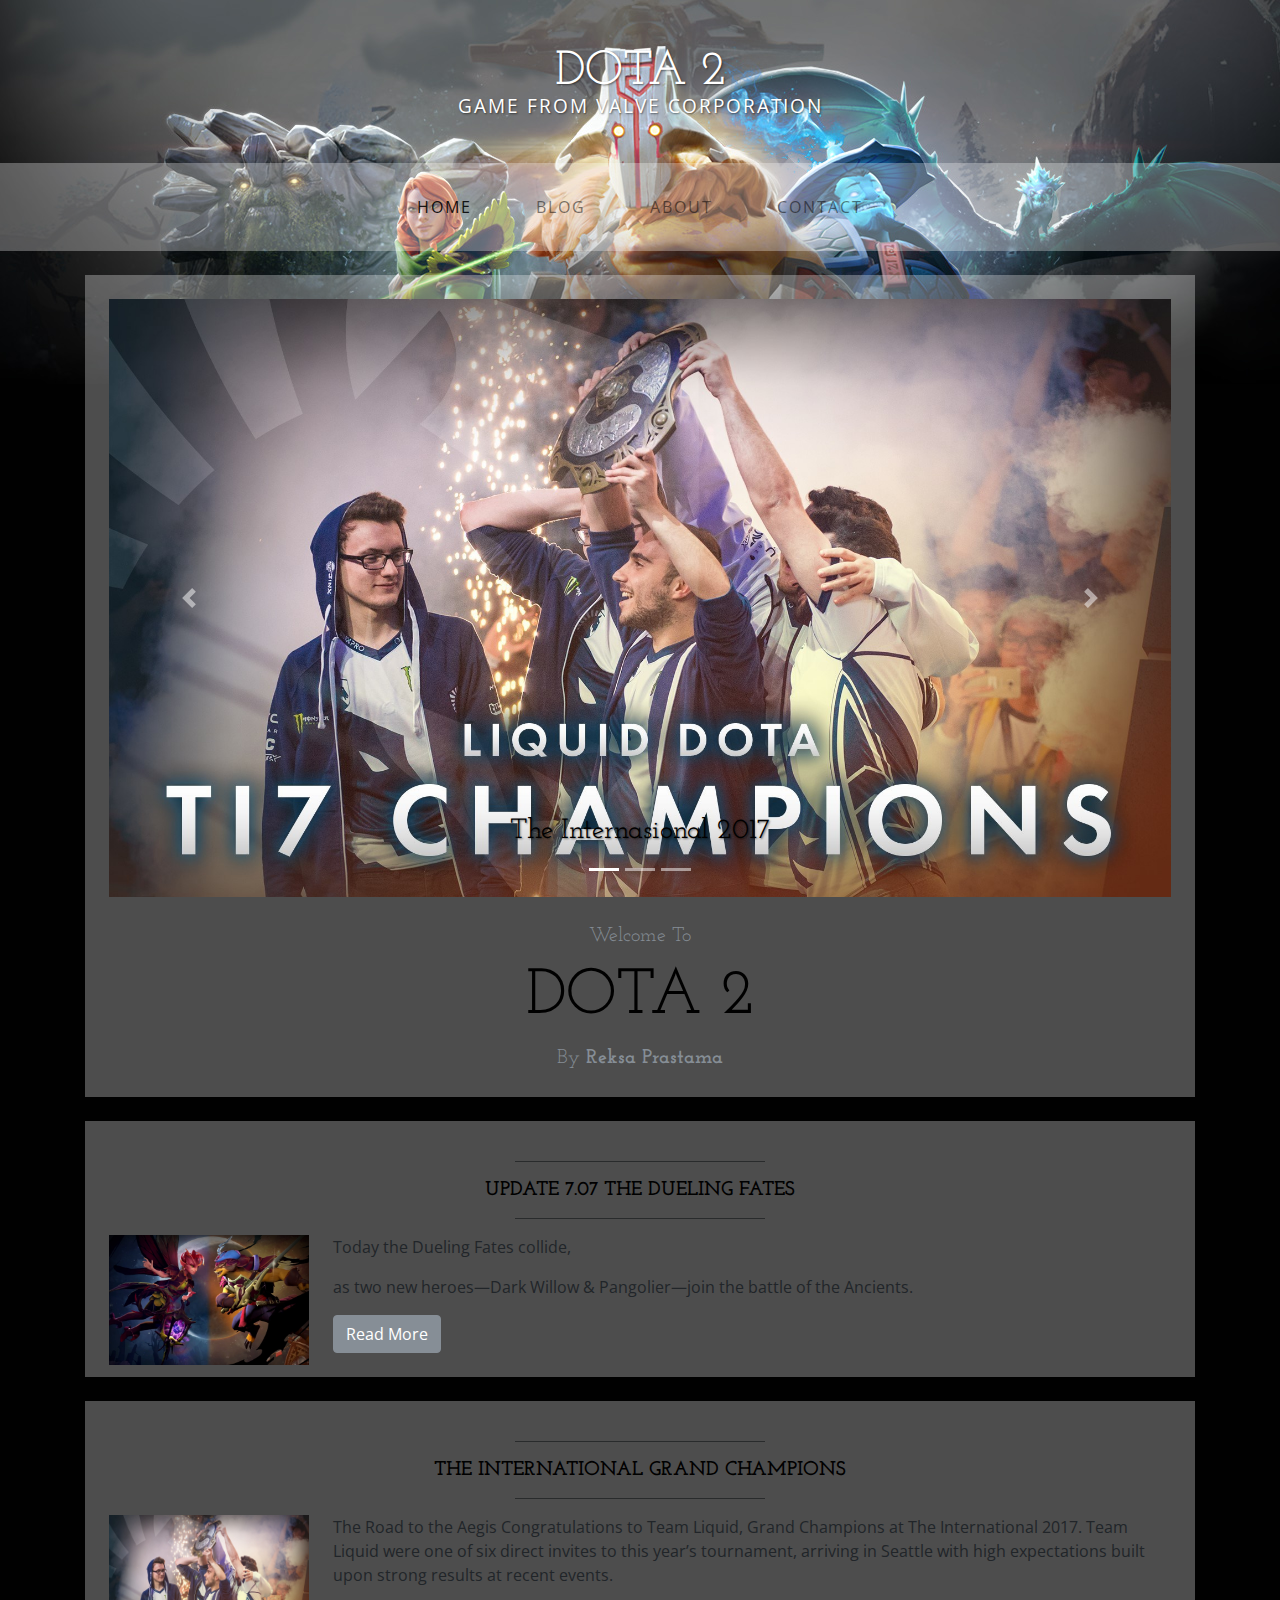
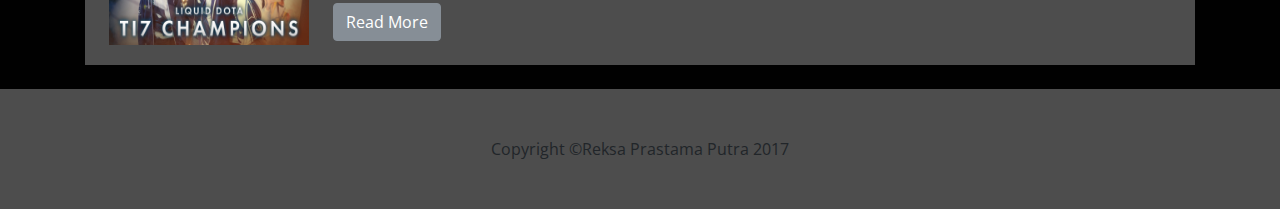
<file: dota2online/index.html>
<!DOCTYPE html>
<html lang="en">

  <head>

    <meta charset="utf-8">
    <meta name="viewport" content="width=device-width, initial-scale=1, shrink-to-fit=no">
    <meta name="description" content="">
    <meta name="author" content="">

    <title>DOTA 2</title>

    <!-- Bootstrap core CSS -->
    <link href="vendor/bootstrap/css/bootstrap.min.css" rel="stylesheet">

    <!-- Custom fonts for this template -->
    <link href="https://fonts.googleapis.com/css?family=Open+Sans:300italic,400italic,600italic,700italic,800italic,400,300,600,700,800" rel="stylesheet" type="text/css">
    <link href="https://fonts.googleapis.com/css?family=Josefin+Slab:100,300,400,600,700,100italic,300italic,400italic,600italic,700italic" rel="stylesheet" type="text/css">

    <!-- Custom styles for this template -->
    <link href="css/business-casual.css" rel="stylesheet">

  </head>

  <body>

    <div class="tagline-upper text-center text-heading text-shadow text-white mt-5 d-none d-lg-block">DOTA 2</div>
    <div class="tagline-lower text-center text-expanded text-shadow text-uppercase text-white mb-5 d-none d-lg-block">Game from Valve Corporation</div>

    <!-- Navigation -->
    <nav class="navbar navbar-expand-lg navbar-light bg-faded py-lg-4">
      <div class="container">
        <a class="navbar-brand text-uppercase text-expanded font-weight-bold d-lg-none" href="#">Home</a>
        <button class="navbar-toggler" type="button" data-toggle="collapse" data-target="#navbarResponsive" aria-controls="navbarResponsive" aria-expanded="false" aria-label="Toggle navigation">
          <span class="navbar-toggler-icon"></span>
        </button>
        <div class="collapse navbar-collapse" id="navbarResponsive">
          <ul class="navbar-nav mx-auto">
            <li class="nav-item active px-lg-4">
              <a class="nav-link text-uppercase text-expanded" href="index.html">Home
                <span class="sr-only">(current)</span>
              </a>
            </li>
            <li class="nav-item px-lg-4">
              <a class="nav-link text-uppercase text-expanded" href="blog.html">Blog</a>
            </li>
            <li class="nav-item px-lg-4">
              <a class="nav-link text-uppercase text-expanded" href="about.html">About</a>
            </li>
            <li class="nav-item px-lg-4">
              <a class="nav-link text-uppercase text-expanded" href="contact.html">Contact</a>
            </li>
          </ul>
        </div>
      </div>
    </nav>

    <div class="container">

      <div class="bg-faded p-4 my-4">
        <!-- Image Carousel -->
        <div id="carouselExampleIndicators" class="carousel slide" data-ride="carousel">
          <ol class="carousel-indicators">
            <li data-target="#carouselExampleIndicators" data-slide-to="0" class="active"></li>
            <li data-target="#carouselExampleIndicators" data-slide-to="1"></li>
            <li data-target="#carouselExampleIndicators" data-slide-to="2"></li>
          </ol>
          <div class="carousel-inner" role="listbox">
            <div class="carousel-item active">
              <img class="d-block img-fluid w-100" src="img/Team Liquid.jpg" alt="">
              <div class="carousel-caption d-none d-md-block">
                <h3 class="text-shadow">The Internasional 2017</h3>
              </div>
            </div>
            <div class="carousel-item">
              <img class="d-block img-fluid w-100" src="img/7.png" alt="">
              <div class="carousel-caption d-none d-md-block">
                <h3 class="text-shadow">Update 7.07</h3>
                <p class="text-shadow">The Dueling Fates</p>
              </div>
            </div>
            <div class="carousel-item">
              <img class="d-block img-fluid w-100" src="img/dota.jpg" alt="">
              <div class="carousel-caption d-none d-md-block">
                <h3 class="text-shadow"></h3>
              </div>
            </div>
          </div>
          <a class="carousel-control-prev" href="#carouselExampleIndicators" role="button" data-slide="prev">
            <span class="carousel-control-prev-icon" aria-hidden="true"></span>
            <span class="sr-only">Previous</span>
          </a>
          <a class="carousel-control-next" href="#carouselExampleIndicators" role="button" data-slide="next">
            <span class="carousel-control-next-icon" aria-hidden="true"></span>
            <span class="sr-only">Next</span>
          </a>
        </div>
        <!-- Welcome Message -->
        <div class="text-center mt-4">
          <div class="text-heading text-muted text-lg">Welcome To</div>
          <h1 class="my-2">DOTA 2</h1>
          <div class="text-heading text-muted text-lg">By
            <strong>Reksa Prastama</strong>
          </div>
        </div>
      </div>

	<div class="bg-faded p-4 my-4">
        <hr class="divider">
        <h2 class="text-center text-lg text-uppercase my-0">
          <strong>UPDATE 7.07 The Dueling Fates</strong>
        </h2>
        <hr class="divider">
        <img class="img-fluid float-left mr-4 d-none d-lg-block" src="img/7.png" style="width: 200px; height : 130px;" >
        <p>Today the Dueling Fates collide,</p>
		<p> as two new heroes—Dark Willow & Pangolier—join the battle of the Ancients.</p>
		<a href="blog.html" class="btn btn-secondary">Read More</a>
     </div>
		
      <div class="bg-faded p-4 my-4">
        <hr class="divider">
        <h2 class="text-center text-lg text-uppercase my-0">
          <strong>The International Grand Champions</strong>
        </h2>
        <hr class="divider">
        <img class="img-fluid float-left mr-4 d-none d-lg-block" src="img/Team Liquid.jpg" style="width: 200px; height : 130px;" >
        <p>The Road to the Aegis Congratulations to Team Liquid, Grand Champions at The International 2017. Team Liquid were one of six direct invites to this year’s tournament, arriving in Seattle with high expectations built upon strong results at recent events.</p>
		<a href="blog.html" class="btn btn-secondary">Read More</a>
      </div>

    </div>
    <!-- /.container -->

    <footer class="bg-faded text-center py-5">
      <div class="container">
        <p class="m-0">Copyright &copy;Reksa Prastama Putra 2017</p>
      </div>
    </footer>

    <!-- Bootstrap core JavaScript -->
    <script src="vendor/jquery/jquery.min.js"></script>
    <script src="vendor/bootstrap/js/bootstrap.bundle.min.js"></script>

  </body>

</html>
</file>
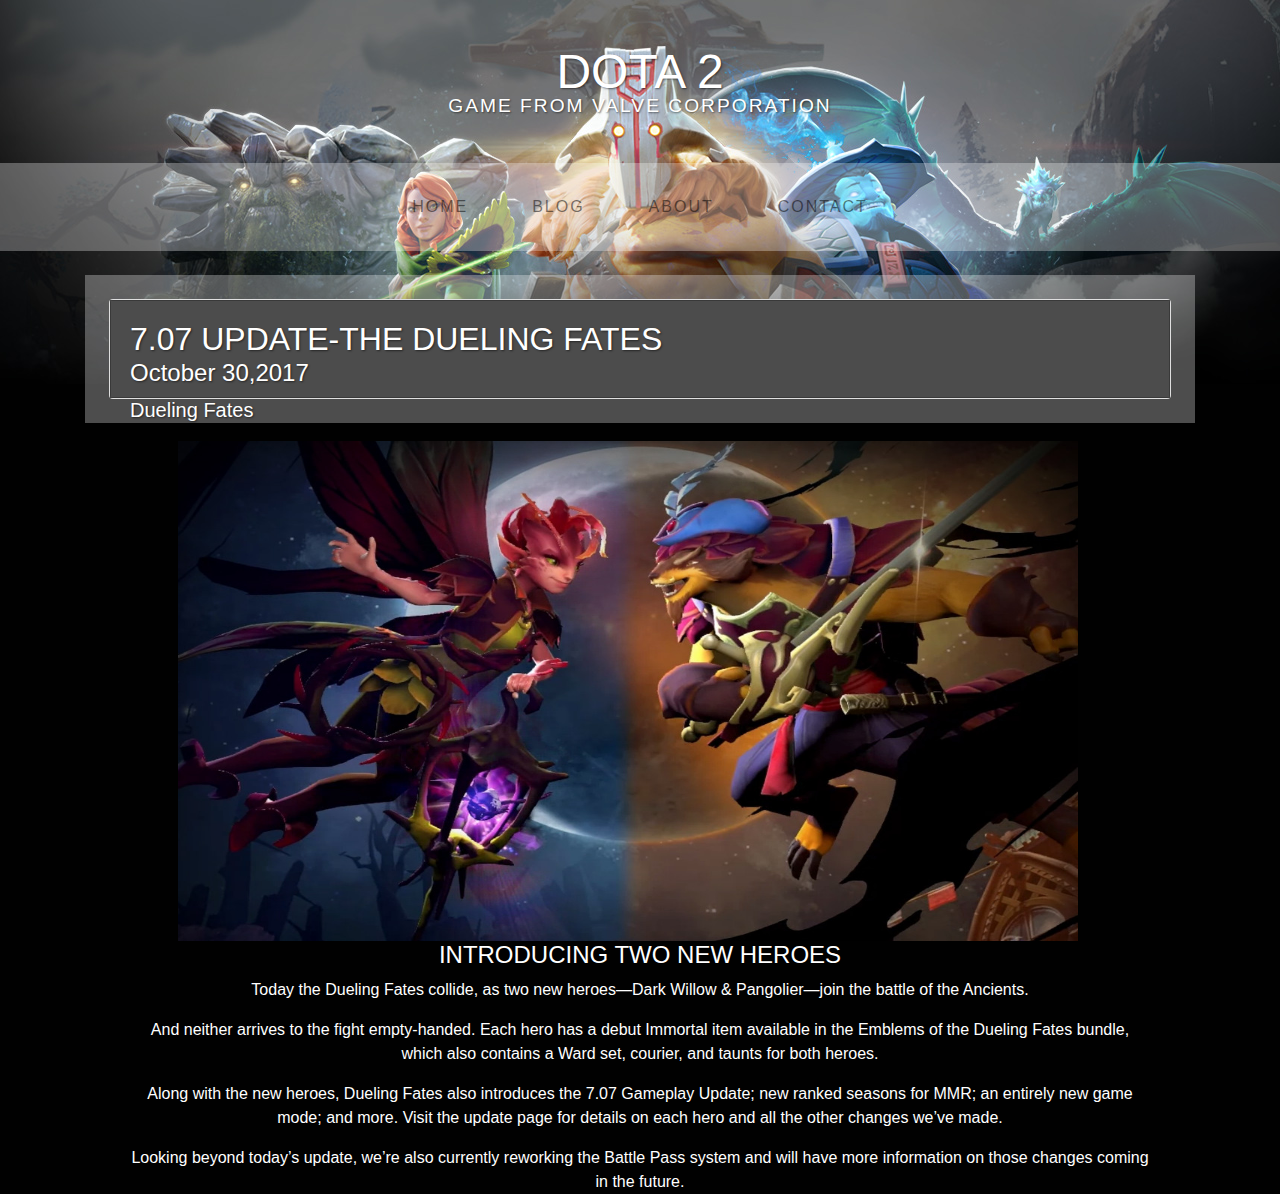
<file: dota2online/7.html>
<!DOCTYPE html>
<html lang="en">

  <head>

    <meta charset="utf-8">
    <meta name="viewport" content="width=device-width, initial-scale=1, shrink-to-fit=no">
    <meta name="description" content="">
    <meta name="author" content="">

    <title>DOTA 2</title>

    <!-- Bootstrap core CSS -->
    <link href="vendor/bootstrap/css/bootstrap.min.css" rel="stylesheet">

    <!-- Custom styles for this template -->
    <link href="css/business-casual.css" rel="stylesheet">

  </head>
  <body>

    <div class="tagline-upper text-center text-heading text-shadow text-white mt-5 d-none d-lg-block">DOTA 2</div>
    <div class="tagline-lower text-center text-expanded text-shadow text-uppercase text-white mb-5 d-none d-lg-block">Game from Valve Corporation</div>

    <!-- Navigation -->
    <nav class="navbar navbar-expand-lg navbar-light bg-faded py-lg-4">
      <div class="container">
        <a class="navbar-brand text-uppercase text-expanded font-weight-bold d-lg-none" href="#">Start Bootstrap</a>
        <button class="navbar-toggler" type="button" data-toggle="collapse" data-target="#navbarResponsive" aria-controls="navbarResponsive" aria-expanded="false" aria-label="Toggle navigation">
          <span class="navbar-toggler-icon"></span>
        </button>
        <div class="collapse navbar-collapse" id="navbarResponsive">
          <ul class="navbar-nav mx-auto">
            <li class="nav-item px-lg-4">
              <a class="nav-link text-uppercase text-expanded" href="index.html">Home
                <span class="sr-only">(current)</span>
              </a>
            </li>
            <li class="nav-item px-lg-4">
              <a class="nav-link text-uppercase text-expanded" href="blog.html">Blog</a>
            </li>
            <li class="nav-item px-lg-4">
              <a class="nav-link text-uppercase text-expanded" href="about.html">About</a>
            </li>
            <li class="nav-item px-lg-4">
              <a class="nav-link text-uppercase text-expanded" href="contact.html">Contact</a>
            </li>
          </ul>
        </div>
      </div>
    </nav>

  
  <div class="container">

      <div class="bg-faded p-4 my-4">
        <div class="card card-inverse">
          <img class="card-img img-fluid w-100" style="width: 500px; height : 98px;">
          <div class="card-img-overlay bg-overlay">
            <h2 class="card-title text-shadow text-white text-uppercase mb-0">7.07 Update-The Dueling Fates</h2>
            <h4 class="text-shadow text-white">October 30,2017</h4>
            <p class="lead card-text text-shadow text-white w-50 d-none d-lg-block">Dueling Fates</p>
			<center><img class="img-fluid float-center mr-4 d-none d-lg-block" src="img/7.png" style="width: 900px; height : 500px;" >
			<center><h4 class="text-white">INTRODUCING TWO NEW HEROES</h4>
			<p class="text-white">Today the Dueling Fates collide, as two new heroes—Dark Willow & Pangolier—join the battle of the Ancients.</p>
			<p class="text-white">And neither arrives to the fight empty-handed. Each hero has a debut Immortal item available in the Emblems of the Dueling Fates bundle, which also contains a Ward set, courier, and taunts for both heroes.</p>
			<p class="text-white">Along with the new heroes, Dueling Fates also introduces the 7.07 Gameplay Update; new ranked seasons for MMR; an entirely new game mode; and more. Visit the update page for details on each hero and all the other changes we’ve made.</p>
			<p class="text-white">Looking beyond today’s update, we’re also currently reworking the Battle Pass system and will have more information on those changes coming in the future.</p>
			</h2>
          </div>
        </div>
      </div>
</file>
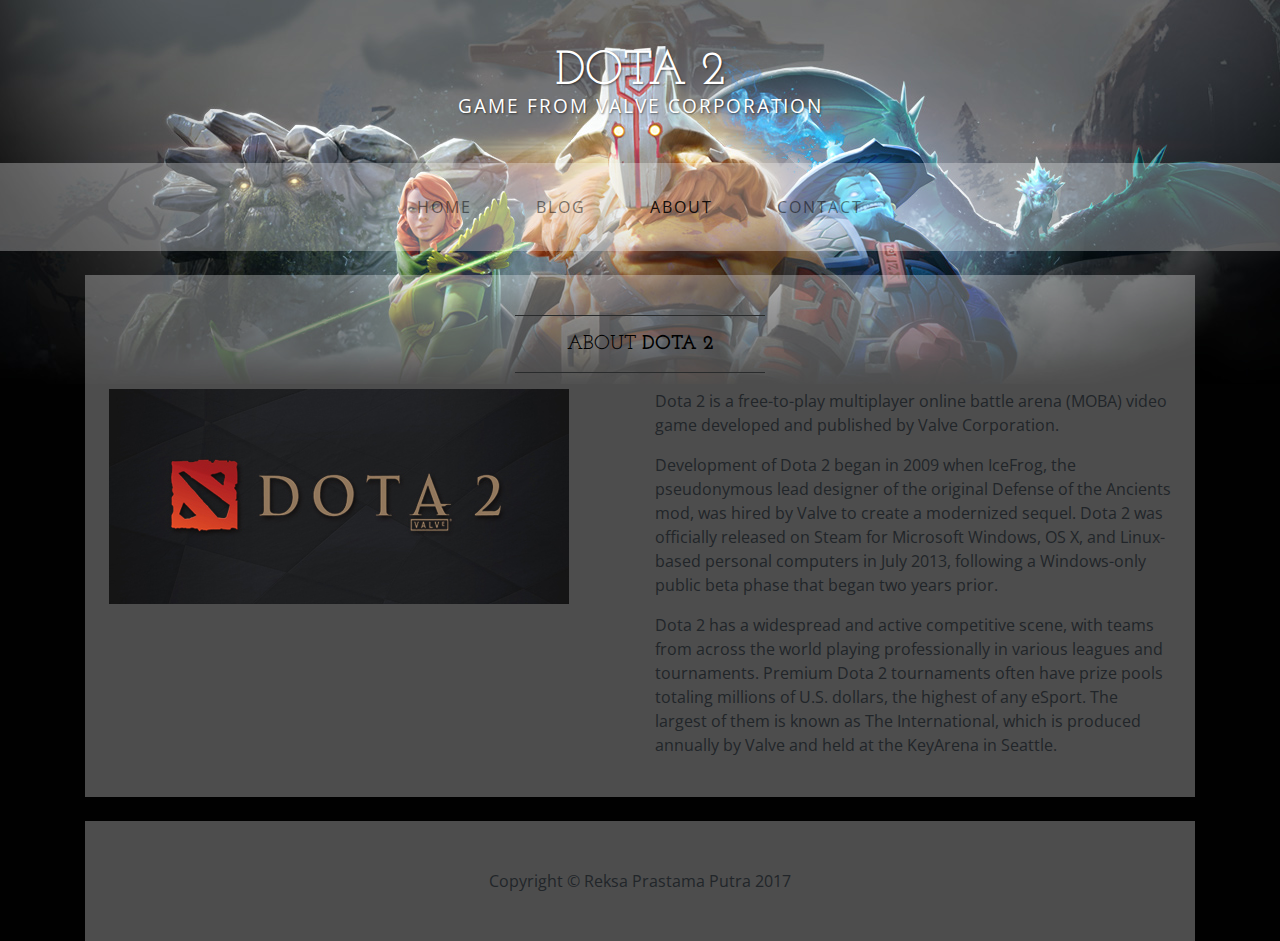
<file: dota2online/about.html>
<!DOCTYPE html>
<html lang="en">

  <head>

    <meta charset="utf-8">
    <meta name="viewport" content="width=device-width, initial-scale=1, shrink-to-fit=no">
    <meta name="description" content="">
    <meta name="author" content="">

    <title>DOTA 2</title>

    <!-- Bootstrap core CSS -->
    <link href="vendor/bootstrap/css/bootstrap.min.css" rel="stylesheet">

    <!-- Custom fonts for this template -->
    <link href="https://fonts.googleapis.com/css?family=Open+Sans:300italic,400italic,600italic,700italic,800italic,400,300,600,700,800" rel="stylesheet" type="text/css">
    <link href="https://fonts.googleapis.com/css?family=Josefin+Slab:100,300,400,600,700,100italic,300italic,400italic,600italic,700italic" rel="stylesheet" type="text/css">

    <!-- Custom styles for this template -->
    <link href="css/business-casual.css" rel="stylesheet">

  </head>

  <body>

    <div class="tagline-upper text-center text-heading text-shadow text-white mt-5 d-none d-lg-block">DOTA 2</div>
    <div class="tagline-lower text-center text-expanded text-shadow text-uppercase text-white mb-5 d-none d-lg-block">Game from Valve Corporation</div>

    <!-- Navigation -->
    <nav class="navbar navbar-expand-lg navbar-light bg-faded py-lg-4">
      <div class="container">
        <a class="navbar-brand text-uppercase text-expanded font-weight-bold d-lg-none" href="#">Start Bootstrap</a>
        <button class="navbar-toggler" type="button" data-toggle="collapse" data-target="#navbarResponsive" aria-controls="navbarResponsive" aria-expanded="false" aria-label="Toggle navigation">
          <span class="navbar-toggler-icon"></span>
        </button>
        <div class="collapse navbar-collapse" id="navbarResponsive">
          <ul class="navbar-nav mx-auto">
            <li class="nav-item px-lg-4">
              <a class="nav-link text-uppercase text-expanded" href="index.html">Home
                <span class="sr-only">(current)</span>
              </a>
            </li>
            <li class="nav-item px-lg-4">
              <a class="nav-link text-uppercase text-expanded" href="blog.html">Blog</a>
            </li>
            <li class="nav-item active px-lg-4">
              <a class="nav-link text-uppercase text-expanded" href="about.html">About</a>
            </li>
            <li class="nav-item px-lg-4">
              <a class="nav-link text-uppercase text-expanded" href="contact.html">Contact</a>
            </li>
          </ul>
        </div>
      </div>
    </nav>

    <div class="container">

      <div class="bg-faded p-4 my-4">
        <hr class="divider">
        <h2 class="text-center text-lg text-uppercase my-0">About
          <strong>DOTA 2</strong>
        </h2>
        <hr class="divider">
        <div class="row">
          <div class="col-lg-6">
            <img class="img-fluid mb-4 mb-lg-0" src="img/Dota2.png" alt="">
          </div>
          <div class="col-lg-6">
            <p>Dota 2 is a free-to-play multiplayer online battle arena (MOBA) video game developed and published by Valve Corporation. </p>
            <p>Development of Dota 2 began in 2009 when IceFrog, the pseudonymous lead designer of the original Defense of the Ancients mod, was hired by Valve to create a modernized sequel. Dota 2 was officially released on Steam for Microsoft Windows, OS X, and Linux-based personal computers in July 2013, following a Windows-only public beta phase that began two years prior. </p>
			<p>Dota 2 has a widespread and active competitive scene, with teams from across the world playing professionally in various leagues and tournaments. Premium Dota 2 tournaments often have prize pools totaling millions of U.S. dollars, the highest of any eSport. The largest of them is known as The International, which is produced annually by Valve and held at the KeyArena in Seattle.</p>
		  </div>
        </div>
      </div>

    <!-- /.container -->

    <footer class="bg-faded text-center py-5">
      <div class="container">
        <p class="m-0">Copyright &copy; Reksa Prastama Putra 2017</p>
      </div>
    </footer>

    <!-- Bootstrap core JavaScript -->
    <script src="vendor/jquery/jquery.min.js"></script>
    <script src="vendor/bootstrap/js/bootstrap.bundle.min.js"></script>

  </body>

</html>
</file>
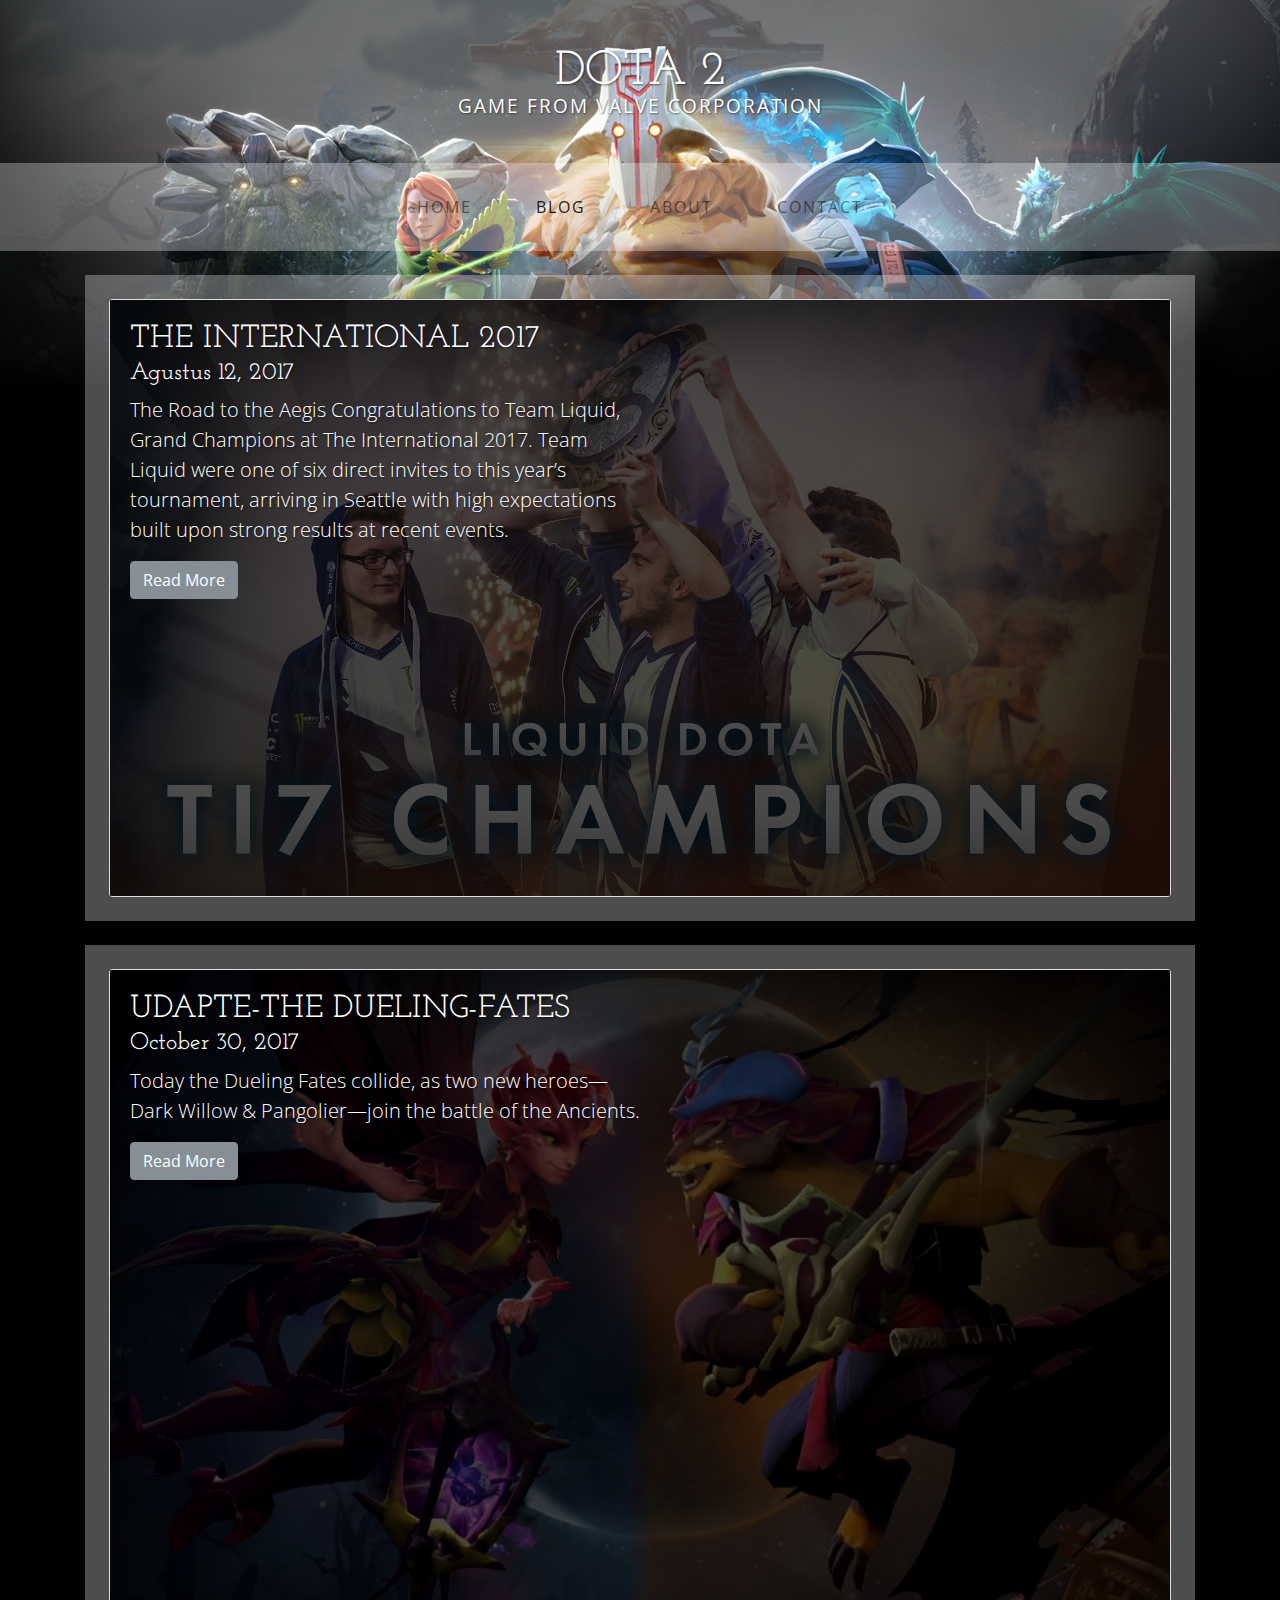
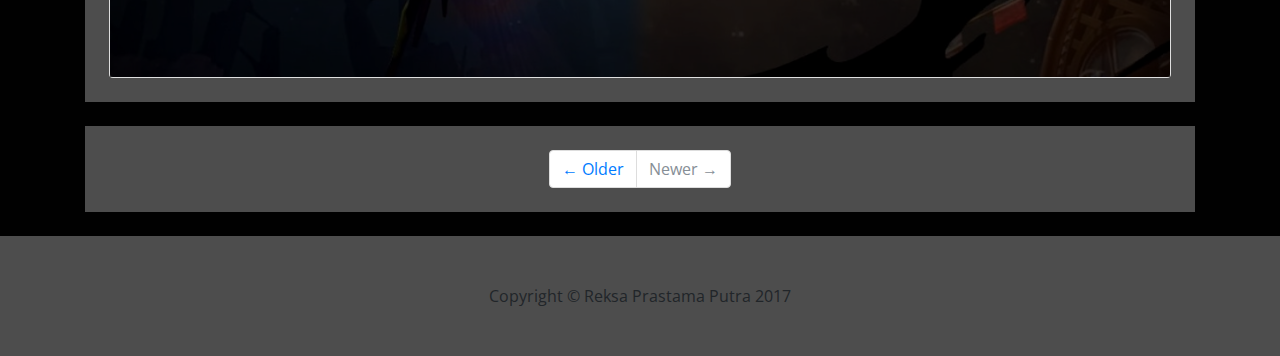
<file: dota2online/blog.html>
<!DOCTYPE html>
<html lang="en">

  <head>

    <meta charset="utf-8">
    <meta name="viewport" content="width=device-width, initial-scale=1, shrink-to-fit=no">
    <meta name="description" content="">
    <meta name="author" content="">

    <title>DOTA 2</title>

    <!-- Bootstrap core CSS -->
    <link href="vendor/bootstrap/css/bootstrap.min.css" rel="stylesheet">

    <!-- Custom fonts for this template -->
    <link href="https://fonts.googleapis.com/css?family=Open+Sans:300italic,400italic,600italic,700italic,800italic,400,300,600,700,800" rel="stylesheet" type="text/css">
    <link href="https://fonts.googleapis.com/css?family=Josefin+Slab:100,300,400,600,700,100italic,300italic,400italic,600italic,700italic" rel="stylesheet" type="text/css">

    <!-- Custom styles for this template -->
    <link href="css/business-casual.css" rel="stylesheet">

  </head>

  <body>

    <div class="tagline-upper text-center text-heading text-shadow text-white mt-5 d-none d-lg-block">DOTA 2</div>
    <div class="tagline-lower text-center text-expanded text-shadow text-uppercase text-white mb-5 d-none d-lg-block">Game from Valve Corporation</div>

    <!-- Navigation -->
    <nav class="navbar navbar-expand-lg navbar-light bg-faded py-lg-4">
      <div class="container">
        <a class="navbar-brand text-uppercase text-expanded font-weight-bold d-lg-none" href="#">Start Bootstrap</a>
        <button class="navbar-toggler" type="button" data-toggle="collapse" data-target="#navbarResponsive" aria-controls="navbarResponsive" aria-expanded="false" aria-label="Toggle navigation">
          <span class="navbar-toggler-icon"></span>
        </button>
        <div class="collapse navbar-collapse" id="navbarResponsive">
          <ul class="navbar-nav mx-auto">
            <li class="nav-item px-lg-4">
              <a class="nav-link text-uppercase text-expanded" href="index.html">Home
                <span class="sr-only">(current)</span>
              </a>
            </li>
            <li class="nav-item active px-lg-4">
              <a class="nav-link text-uppercase text-expanded" href="blog.html">Blog</a>
            </li>
            <li class="nav-item px-lg-4">
              <a class="nav-link text-uppercase text-expanded" href="about.html">About</a>
            </li>
            <li class="nav-item px-lg-4">
              <a class="nav-link text-uppercase text-expanded" href="contact.html">Contact</a>
            </li>
          </ul>
        </div>
      </div>
    </nav>

    <div class="container">

      <div class="bg-faded p-4 my-4">
        <div class="card card-inverse">
          <img class="card-img img-fluid w-100" src="img/Team Liquid.jpg" alt="">
          <div class="card-img-overlay bg-overlay">
            <h2 class="card-title text-shadow text-white text-uppercase mb-0">The International 2017</h2>
            <h4 class="text-shadow text-white">Agustus 12, 2017</h4>
            <p class="lead card-text text-shadow text-white w-50 d-none d-lg-block">The Road to the Aegis Congratulations to Team Liquid, Grand Champions at The International 2017. Team Liquid were one of six direct invites to this year’s tournament, arriving in Seattle with high expectations built upon strong results at recent events.</p>
            <a href="TI7.html" class="btn btn-secondary">Read More</a>
          </div>
        </div>
      </div>

	   <div class="bg-faded p-4 my-4">
        <div class="card card-inverse">
          <img class="card-img img-fluid w-100" src="img/7.png" alt="">
          <div class="card-img-overlay bg-overlay">
            <h2 class="card-title text-shadow text-white text-uppercase mb-0">Udapte-The Dueling-Fates</h2>
            <h4 class="text-shadow text-white">October 30, 2017</h4>
            <p class="lead card-text text-shadow text-white w-50 d-none d-lg-block">Today the Dueling Fates collide, as two new heroes—Dark Willow & Pangolier—join the battle of the Ancients.</p>
            <a href="7.html" class="btn btn-secondary">Read More</a>
          </div>
        </div>
      </div>
      <!-- Pagination -->
      <div class="bg-faded p-4 my-4">
        <ul class="pagination justify-content-center mb-0">
          <li class="page-item">
            <a class="page-link" href="#">&larr; Older</a>
          </li>
          <li class="page-item disabled">
            <a class="page-link" href="#">Newer &rarr;</a>
          </li>
        </ul>
      </div>

    </div>
    <!-- /.container -->

    <footer class="bg-faded text-center py-5">
      <div class="container">
        <p class="m-0">Copyright &copy; Reksa Prastama Putra 2017</p>
      </div>
    </footer>

    <!-- Bootstrap core JavaScript -->
    <script src="vendor/jquery/jquery.min.js"></script>
    <script src="vendor/bootstrap/js/bootstrap.bundle.min.js"></script>

  </body>

</html>
</file>
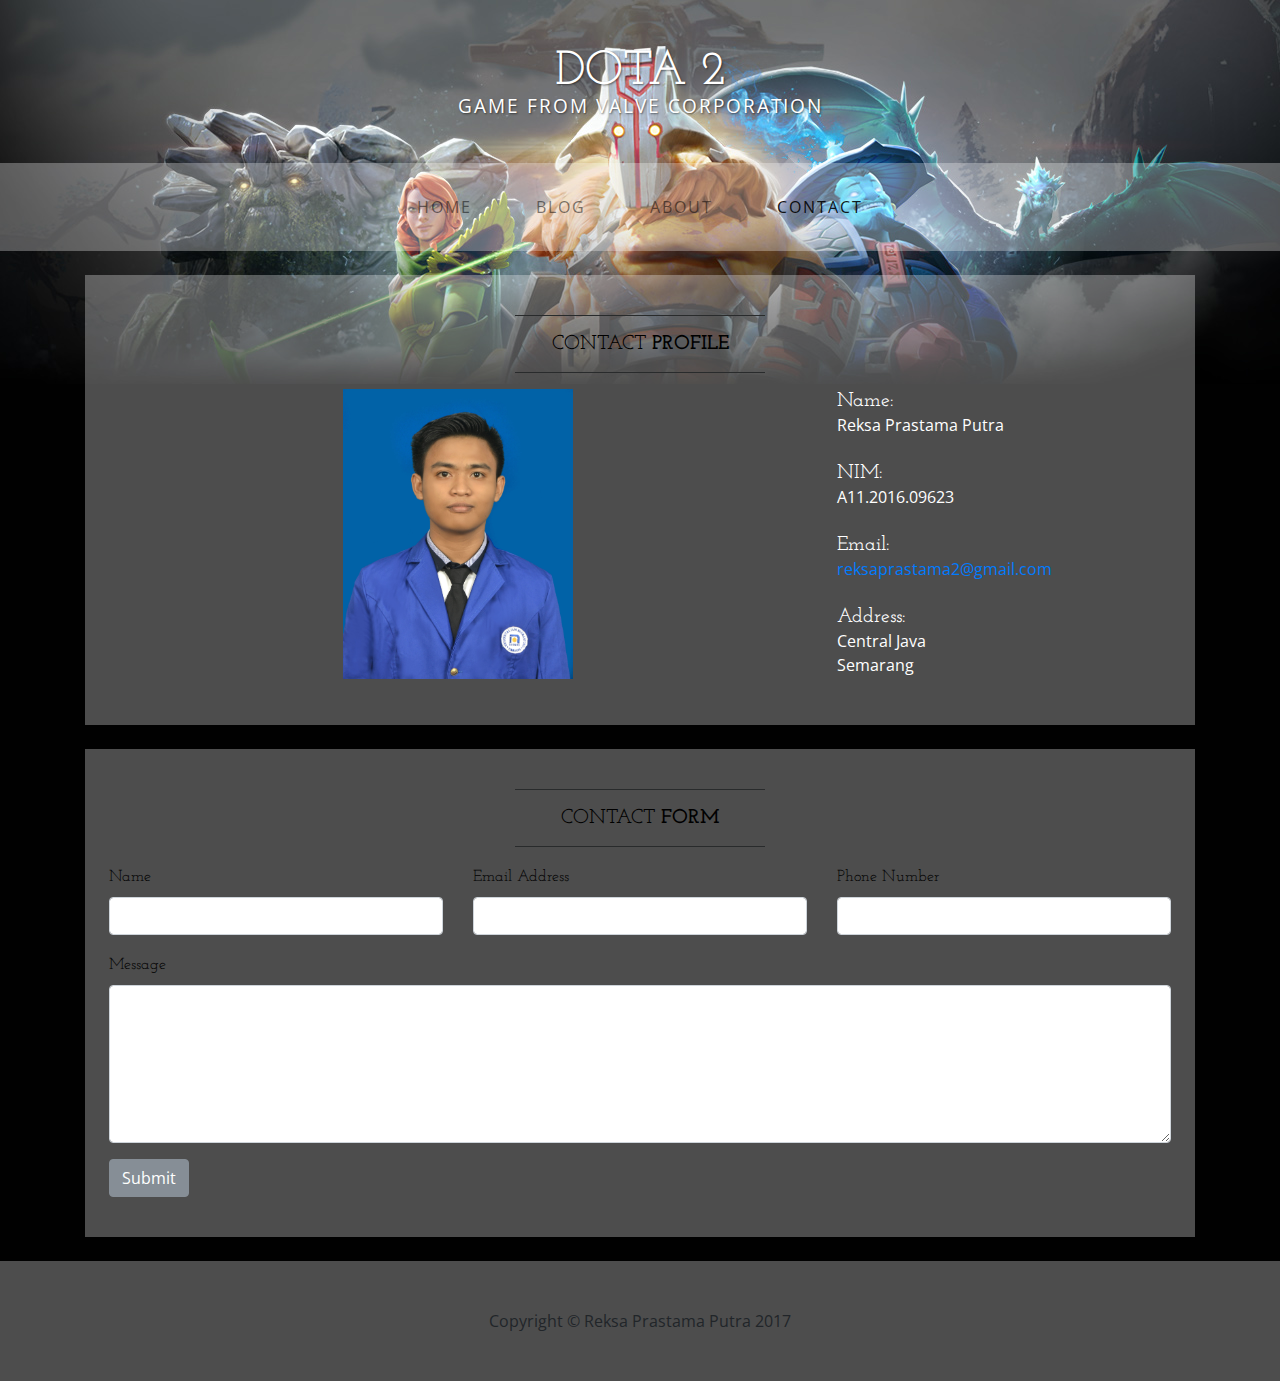
<file: dota2online/contact.html>
<!DOCTYPE html>
<html lang="en">

  <head>

    <meta charset="utf-8">
    <meta name="viewport" content="width=device-width, initial-scale=1, shrink-to-fit=no">
    <meta name="description" content="">
    <meta name="author" content="">

    <title>DOTA 2</title>

    <!-- Bootstrap core CSS -->
    <link href="vendor/bootstrap/css/bootstrap.min.css" rel="stylesheet">

    <!-- Custom fonts for this template -->
    <link href="https://fonts.googleapis.com/css?family=Open+Sans:300italic,400italic,600italic,700italic,800italic,400,300,600,700,800" rel="stylesheet" type="text/css">
    <link href="https://fonts.googleapis.com/css?family=Josefin+Slab:100,300,400,600,700,100italic,300italic,400italic,600italic,700italic" rel="stylesheet" type="text/css">

    <!-- Custom styles for this template -->
    <link href="css/business-casual.css" rel="stylesheet">

  </head>

  <body>

    <div class="tagline-upper text-center text-heading text-shadow text-white mt-5 d-none d-lg-block">DOTA 2</div>
    <div class="tagline-lower text-center text-expanded text-shadow text-uppercase text-white mb-5 d-none d-lg-block">Game from Valve Corporation</div>

    <!-- Navigation -->
    <nav class="navbar navbar-expand-lg navbar-light bg-faded py-lg-4">
      <div class="container">
        <a class="navbar-brand text-uppercase text-expanded font-weight-bold d-lg-none" href="#">Start Bootstrap</a>
        <button class="navbar-toggler" type="button" data-toggle="collapse" data-target="#navbarResponsive" aria-controls="navbarResponsive" aria-expanded="false" aria-label="Toggle navigation">
          <span class="navbar-toggler-icon"></span>
        </button>
        <div class="collapse navbar-collapse" id="navbarResponsive">
          <ul class="navbar-nav mx-auto">
            <li class="nav-item px-lg-4">
              <a class="nav-link text-uppercase text-expanded" href="index.html">Home
                <span class="sr-only">(current)</span>
              </a>
            </li>
            <li class="nav-item px-lg-4">
              <a class="nav-link text-uppercase text-expanded" href="blog.html">Blog</a>
            </li>
            <li class="nav-item px-lg-4">
              <a class="nav-link text-uppercase text-expanded" href="about.html">About</a>
            </li>
            <li class="nav-item active px-lg-4">
              <a class="nav-link text-uppercase text-expanded" href="contact.html">Contact</a>
            </li>
          </ul>
        </div>
      </div>
    </nav>

    <div class="container">

      <div class="bg-faded p-4 my-4">
        <hr class="divider">
        <h2 class="text-center text-lg text-uppercase my-0">Contact
          <strong>Profile</strong>
        </h2>
        <hr class="divider">
        <div class="row">
          <div class="col-lg-8">
			<center><img src="img/DSC0119 ok.jpg" style="width: 230px; height : 290px;" >
        </div>
          <div class="col-lg-4">
            <h5 class="mb-0 text-white">Name:</h5>
            <div class="mb-4 text-white">Reksa Prastama Putra</div>			
            <h5 class="mb-0 text-white">NIM:</h5>
            <div class="mb-4 text-white">A11.2016.09623</div>
            <h5 class="mb-0 text-white">Email:</h5>
            <div class="mb-4">
              <a href="mailto:reksaprastama2@gmail.com">reksaprastama2@gmail.com</a>
            </div>
            <h5 class="mb-0 text-white">Address:</h5>
            <div class="mb-4 text-white">
              Central Java
              <br>
              Semarang
            </div>
          </div>
        </div>
      </div>

      <div class="bg-faded p-4 my-4">
        <hr class="divider">
        <h2 class="text-center text-lg text-uppercase my-0">Contact
          <strong>Form</strong>
        </h2>
        <hr class="divider">
        <form>
          <div class="row">
            <div class="form-group col-lg-4">
              <label class="text-heading">Name</label>
              <input type="text" class="form-control">
            </div>
            <div class="form-group col-lg-4">
              <label class="text-heading">Email Address</label>
              <input type="email" class="form-control">
            </div>
            <div class="form-group col-lg-4">
              <label class="text-heading">Phone Number</label>
              <input type="tel" class="form-control">
            </div>
            <div class="clearfix"></div>
            <div class="form-group col-lg-12">
              <label class="text-heading">Message</label>
              <textarea class="form-control" rows="6"></textarea>
            </div>
            <div class="form-group col-lg-12">
              <button type="submit" class="btn btn-secondary">Submit</button>
            </div>
          </div>
        </form>
      </div>

    </div>
    <!-- /.container -->

    <footer class="bg-faded text-center py-5">
      <div class="container">
        <p class="m-0">Copyright &copy; Reksa Prastama Putra 2017</p>
      </div>
    </footer>

    <!-- Bootstrap core JavaScript -->
    <script src="vendor/jquery/jquery.min.js"></script>
    <script src="vendor/bootstrap/js/bootstrap.bundle.min.js"></script>

    <!-- Zoom when clicked function for Google Map -->
    <script>
      $('.map-container').click(function () {
        $(this).find('iframe').addClass('clicked')
      }).mouseleave(function () {
        $(this).find('iframe').removeClass('clicked')
      });
    </script>

  </body>

</html>
</file>
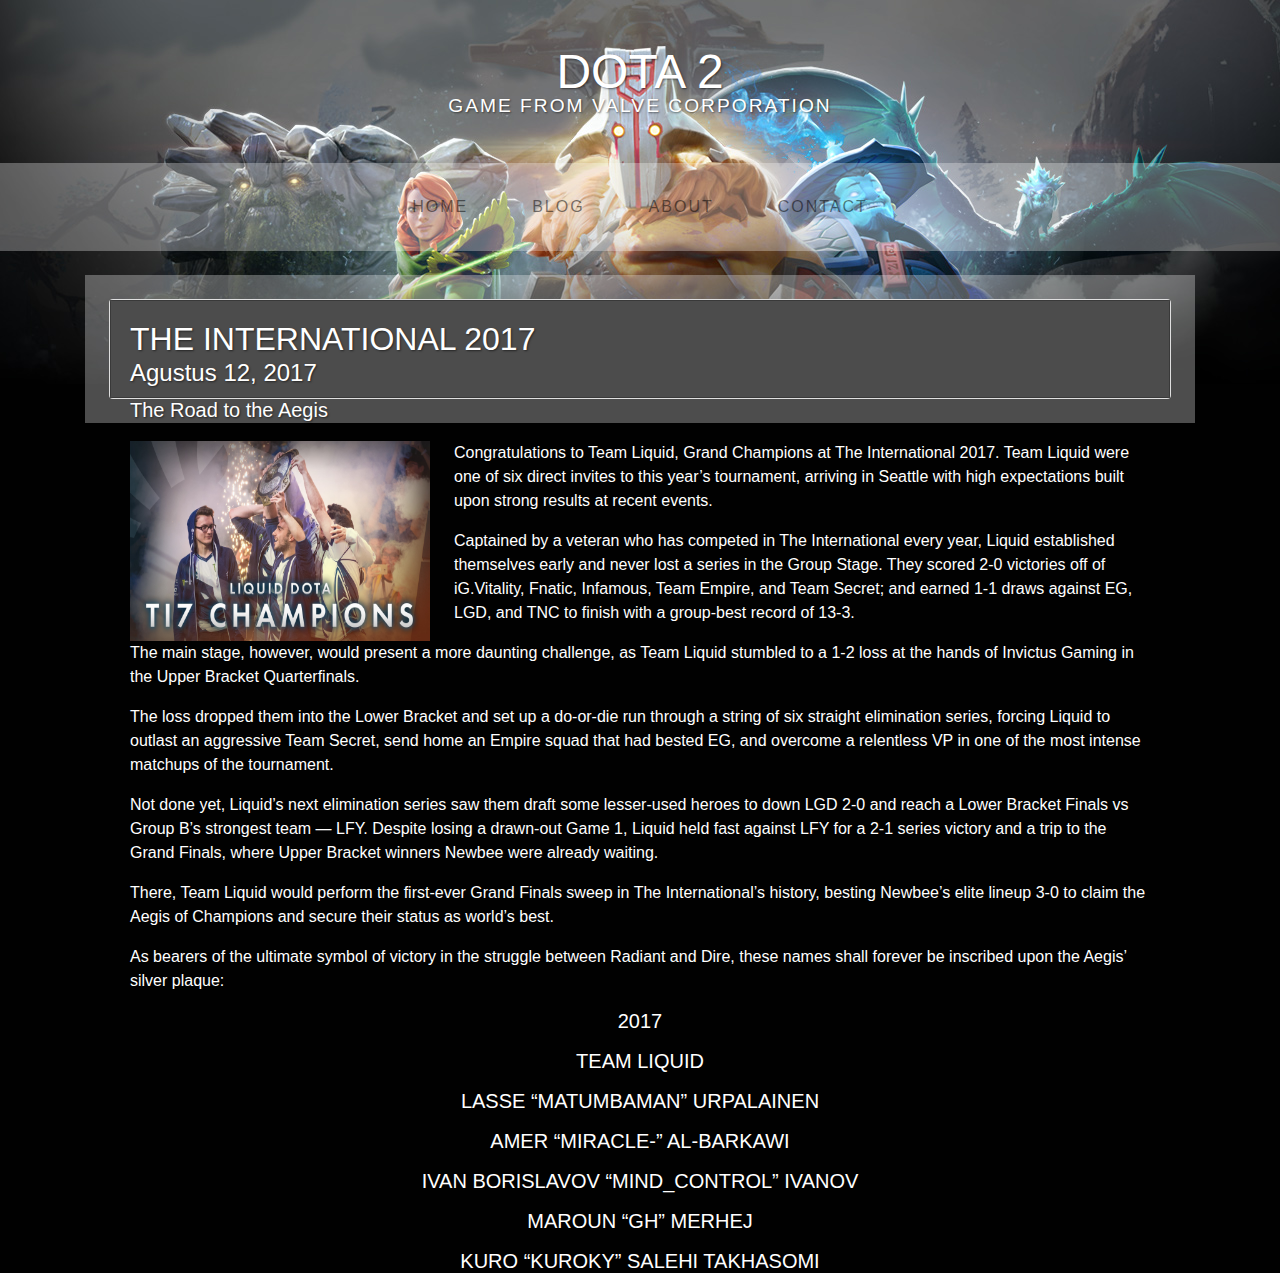
<file: dota2online/TI7.html>
<!DOCTYPE html>
<html lang="en">

  <head>

    <meta charset="utf-8">
    <meta name="viewport" content="width=device-width, initial-scale=1, shrink-to-fit=no">
    <meta name="description" content="">
    <meta name="author" content="">

    <title>DOTA 2</title>

    <!-- Bootstrap core CSS -->
    <link href="vendor/bootstrap/css/bootstrap.min.css" rel="stylesheet">

    <!-- Custom styles for this template -->
    <link href="css/business-casual.css" rel="stylesheet">

  </head>
  <body>

    <div class="tagline-upper text-center text-heading text-shadow text-white mt-5 d-none d-lg-block">DOTA 2</div>
    <div class="tagline-lower text-center text-expanded text-shadow text-uppercase text-white mb-5 d-none d-lg-block">Game from Valve Corporation</div>

    <!-- Navigation -->
    <nav class="navbar navbar-expand-lg navbar-light bg-faded py-lg-4">
      <div class="container">
        <a class="navbar-brand text-uppercase text-expanded font-weight-bold d-lg-none" href="#">Start Bootstrap</a>
        <button class="navbar-toggler" type="button" data-toggle="collapse" data-target="#navbarResponsive" aria-controls="navbarResponsive" aria-expanded="false" aria-label="Toggle navigation">
          <span class="navbar-toggler-icon"></span>
        </button>
        <div class="collapse navbar-collapse" id="navbarResponsive">
          <ul class="navbar-nav mx-auto">
            <li class="nav-item px-lg-4">
              <a class="nav-link text-uppercase text-expanded" href="index.html">Home
                <span class="sr-only">(current)</span>
              </a>
            </li>
            <li class="nav-item px-lg-4">
              <a class="nav-link text-uppercase text-expanded" href="blog.html">Blog</a>
            </li>
            <li class="nav-item px-lg-4">
              <a class="nav-link text-uppercase text-expanded" href="about.html">About</a>
            </li>
            <li class="nav-item px-lg-4">
              <a class="nav-link text-uppercase text-expanded" href="contact.html">Contact</a>
            </li>
          </ul>
        </div>
      </div>
    </nav>

  
  <div class="container">

      <div class="bg-faded p-4 my-4">
        <div class="card card-inverse">
          <img class="card-img img-fluid w-100" style="width: 500px; height : 98px;">
          <div class="card-img-overlay bg-overlay">
            <h2 class="card-title text-shadow text-white text-uppercase mb-0">The International 2017</h2>
            <h4 class="text-shadow text-white">Agustus 12, 2017</h4>
            <p class="lead card-text text-shadow text-white w-50 d-none d-lg-block">The Road to the Aegis</p>
			<img class="img-fluid float-left mr-4 d-none d-lg-block" src="img/Team Liquid.jpg" style="width: 300px; height : 200px;" >
			<p class="text-white">Congratulations to Team Liquid, Grand Champions at The International 2017. Team Liquid were one of six direct invites to this year’s tournament, arriving in Seattle with high expectations built upon strong results at recent events.</p>
			<p class="text-white">Captained by a veteran who has competed in The International every year, Liquid established themselves early and never lost a series in the Group Stage. They scored 2-0 victories off of iG.Vitality, Fnatic, Infamous, Team Empire, and Team Secret; and earned 1-1 draws against EG, LGD, and TNC to finish with a group-best record of 13-3.</p>
			<p class="text-white">The main stage, however, would present a more daunting challenge, as Team Liquid stumbled to a 1-2 loss at the hands of Invictus Gaming in the Upper Bracket Quarterfinals.</p>
			<p class="text-white">The loss dropped them into the Lower Bracket and set up a do-or-die run through a string of six straight elimination series, forcing Liquid to outlast an aggressive Team Secret, send home an Empire squad that had bested EG, and overcome a relentless VP in one of the most intense matchups of the tournament.</p>
			<p class="text-white">Not done yet, Liquid’s next elimination series saw them draft some lesser-used heroes to down LGD 2-0 and reach a Lower Bracket Finals vs Group B’s strongest team — LFY. Despite losing a drawn-out Game 1, Liquid held fast against LFY for a 2-1 series victory and a trip to the Grand Finals, where Upper Bracket winners Newbee were already waiting.</p>
			<p class="text-white">There, Team Liquid would perform the first-ever Grand Finals sweep in The International’s history, besting Newbee’s elite lineup 3-0 to claim the Aegis of Champions and secure their status as world’s best.</p>
			<p class="text-white">As bearers of the ultimate symbol of victory in the struggle between Radiant and Dire, these names shall forever be inscribed upon the Aegis’ silver plaque:</p>
			<h2 class="text-center text-lg text-uppercase my-0">
				<p class="text-white">2017</p>
				<p class="text-white">Team Liquid</p>
				<p class="text-white">Lasse “MATUMBAMAN” Urpalainen</p>
				<p class="text-white">Amer “Miracle-” Al-Barkawi</p>
				<p class="text-white">Ivan Borislavov “MinD_ContRoL” Ivanov</p>
				<p class="text-white">Maroun “GH” Merhej</p>
				<p class="text-white">Kuro “KuroKy” Salehi Takhasomi</p>
			</h2>
          </div>
        </div>
      </div>
</file>
<file: dota2online/css/business-casual.css>
body {
  font-family: "Open Sans", Helvetica, Arial, sans-serif;
  background: url('../img/hero.jpg') no-repeat center center fixed;
  background-repeat:no-repeat;
  background-position:top;
  background-color:#010101;
  
  -o-background-size: cover;
}

h1, h2, h3, h4, h5, h6, .text-heading {
  font-family: "Josefin Slab", "Helvetica Neue", Helvetica, Arial, sans-serif;
  color: black;
}

h1 {
  font-size: 4rem;
}


.tagline-upper {
  font-size: 3rem;
  font-weight: 500;
  line-height: 1;
}

.tagline-lower {
  font-size: 1.2rem;
  line-height: 1;
}

.text-expanded {
  letter-spacing: 2px;
  font-weight:00;
  color:black;
}

.text-shadow {
  text-shadow: 1px 1px 2px rgba(0, 0, 0, 0.5);
}

.text-lg {
  font-size: 1.25rem;
}

.bg-faded {
  background-color: rgba(255, 255, 255, 0.3);
}

.bg-overlay {
  background-color: rgba(0, 0, 0, 0.7);
}

hr.divider {
  border-color: #292b2c;
  max-width: 250px;
}

.map-container iframe {
  pointer-events: none;
}

.map-container iframe.clicked {
  pointer-events: auto;
}
</file>
